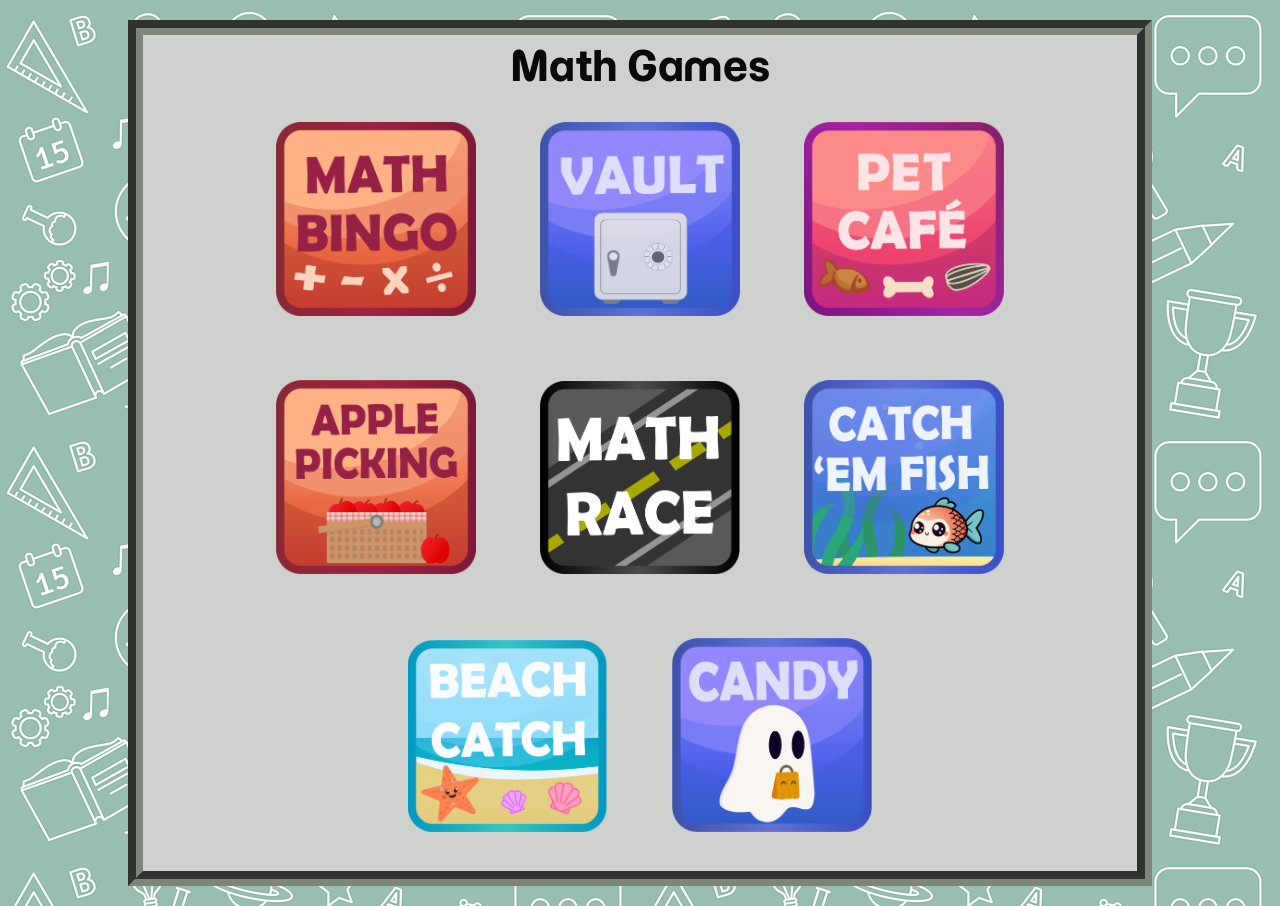
<file: index.html>
<!doctype html>
<html lang="en">
  <head>
    <meta charset="UTF-8" />
    <meta name="viewport" content="width=device-width, initial-scale=1.0" />
    <link rel="stylesheet" href="./style/main.css" />
    <link rel="stylesheet" href="./style/index.css" />

    <!-- Title font -->
    <link rel="preconnect" href="https://fonts.googleapis.com" />
    <link rel="preconnect" href="https://fonts.gstatic.com" crossorigin />
    <link
      href="https://fonts.googleapis.com/css2?family=Momo+Trust+Display&display=swap"
      rel="stylesheet"
    />

    <!-- Text on tab name -->
    <title>Math Games</title>

    <!-- Site icon on tab. Do one of the following:
        * Replace "favicon.png" in images folder with your icon of same name
        * Rename href below to "./images/(YOUR-IMAGE.EXTENSION)"
        * Rename href below to "(IMAGE-WEB-URL.EXTENSION)" -->
    <link rel="icon" type="image/png" href="./images/favicon.png" />
  </head>

  <body>
    <h1>Math Games</h1>

    <a href="./bingo.html"
      ><img
        src="./images/math_bingo_button.png"
        alt="Math Bingo"
        class="button"
    /></a>

    <a href="./vault.html"
      ><img src="./images/vault_button.png" alt="Math Vault" class="button"
    /></a>

    <a href="./cafe.html"
      ><img src="./images/pet_cafe_button.png" alt="Pet Cafe" class="button"
    /></a>

    <a href="./apples.html"
      ><img
        src="./images/apple_picking_button.png"
        alt="Apple Picking"
        class="button"
    /></a>

    <a href="./racing.html"
      ><img src="./images/mathracebutton.png" alt="Match Race" class="button"
    /></a>

    <a href="./catching.html?theme=fish"
      ><img
        src="./images/catch_fish_button.png"
        alt="Catch 'Em Fish"
        class="button"
    /></a>

    <a href="./catching.html?theme=beach"
      ><img
        src="./images/catch_beach_button.png"
        alt="Beach Catch"
        class="button"
    /></a>

    <a href="./candy.html"
      ><img
        src="./images/candy_collecting_button.png"
        alt="Candy Collecting"
        class="button"
    /></a>
  </body>
</html>
</file>
<file: style/main.css>
/* All */
* {
  margin: 0;
}

/* HTML */
html {
  margin: 0;
  padding: 0;
  background-image: url("../images/bg-by-kollsd.png"); /* TILED SITE BG IMAGE */
  text-align: center;
}

/* Body */
body {
  background-color: rgb(207, 209, 206); /* SITE CONTENT BG COLOUR */
  color: rgb(8, 10, 7); /* TEXT COLOUR */

  border-color: rgb(126, 134, 122); /* SITE BORDER COLOUR */
  margin: 20px 10% 20px 10%;
  padding: 5px;
  border-width: 15px;
  border-style: groove;
}

h1 {
  font-family: "Momo Trust Display", sans-serif;
  font-weight: 400;
  font-style: normal;
  font-size: 30pt;
}

h3 {
  padding: 10px;
}

/* Modal (bg) */
.modal {
  display: none; /* Hidden by default */
  position: fixed; /* Stay in place */
  z-index: 1; /* Sit on top */
  left: 0;
  top: 0;
  width: 100%;
  height: 100%;
  overflow: auto; /* Enable scroll if needed */
  background-color: rgba(0, 0, 0, 0.4); /* Dims screen behind modal */

  font-family: sans-serif;
  font-size: 16pt;
}
.modal .btn {
  font-family: sans-serif;
  font-size: 16pt;
}
/* Modal Content/Box */
.modal-content {
  background-color: #d4d8d1; /* MODAL BG COLOUR */
  border: 5px solid #96a090; /* MODAL OUTLINE COLOUR */
  margin: 15% auto; /* 15% from the top and centered */
  padding: 20px;
  border-radius: 5px;
  width: 25%;
}
.modal-content p {
  padding-bottom: 20px;
}
/* Modal buttons */
.modalBtn {
  cursor: pointer;
  padding: 10px;
  border-radius: 8px;
  text-decoration: none;
  color: black;
  background-color: #bec5b9; /* MODAL BUTTON BG COLOUR */
}
.modalBtn:hover {
  filter: brightness(115%);
}
#homeBtn {
  background-color: #bec5b9; /* MODAL "HOME" BUTTON BG COLOUR */
}
#replayBtn {
  background-color: #a0ad99; /* MODAL "REPLAY" BUTTON BG COLOUR */
}
</file>
<file: style/index.css>
img {
  margin: 30px;
  width: 200px;
}
img:hover {
  filter: brightness(115%);
}
</file>
